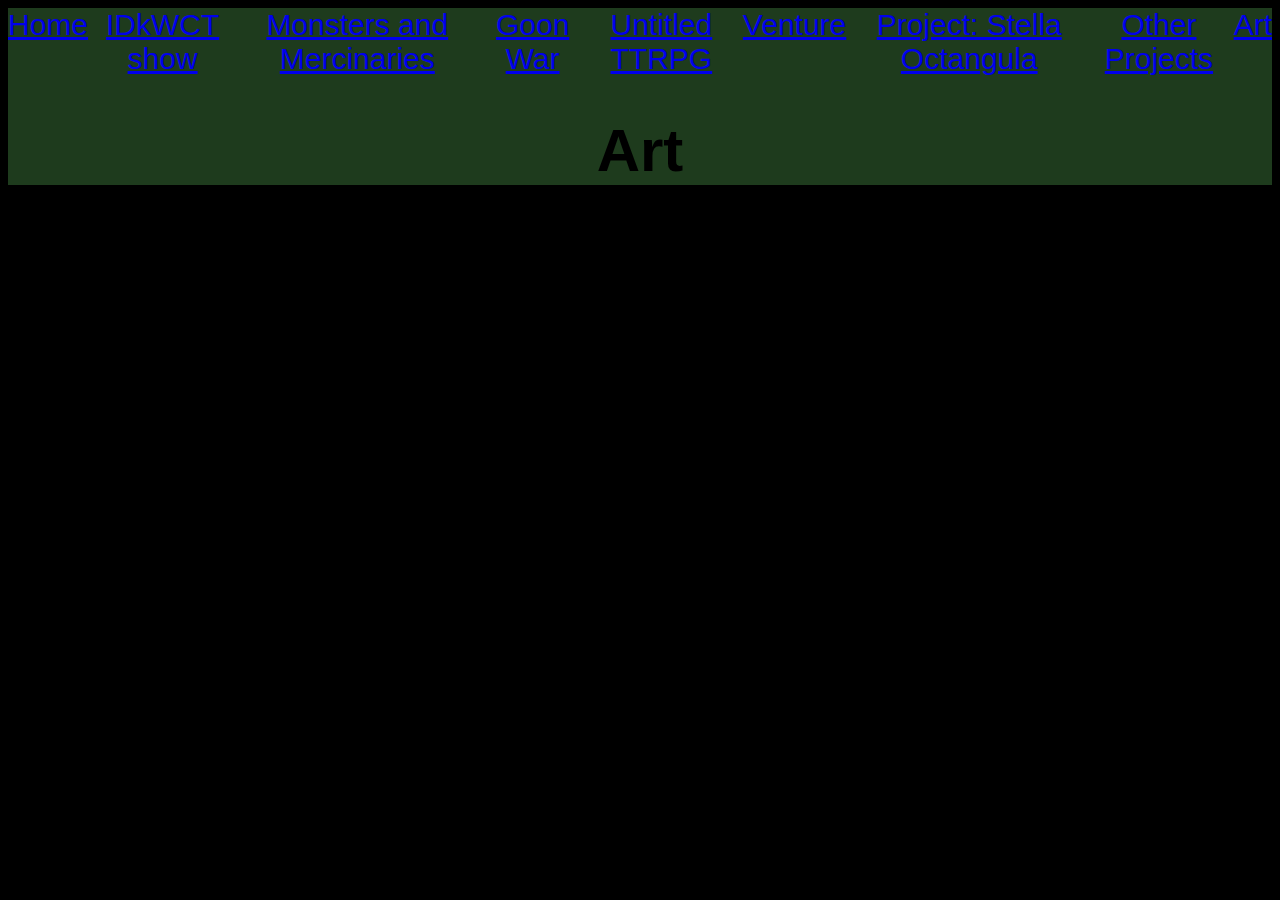
<file: Art.html>
<!DOCTYPE html>
<html lang="en">
<html>
  <head>
    <meta charset="utf-8">
    <meta name="viewport" content="width=device-width">
    <link rel="stylesheet" href="globby.css">
    <link href="https://fonts.cdnfonts.com/css/wildside" rel="stylesheet">
  </head>
  <div class="art">
    <div class="theAligner">
    <body>
      <!--puts the navagation at the top of the cite-->
      <nav class="van"></nav>
       <header>
          <h1>Art</h1>
       </header> 
       <script src="globby.js"></script>
    </body>
    </div>
  </div>
</html>
</file>
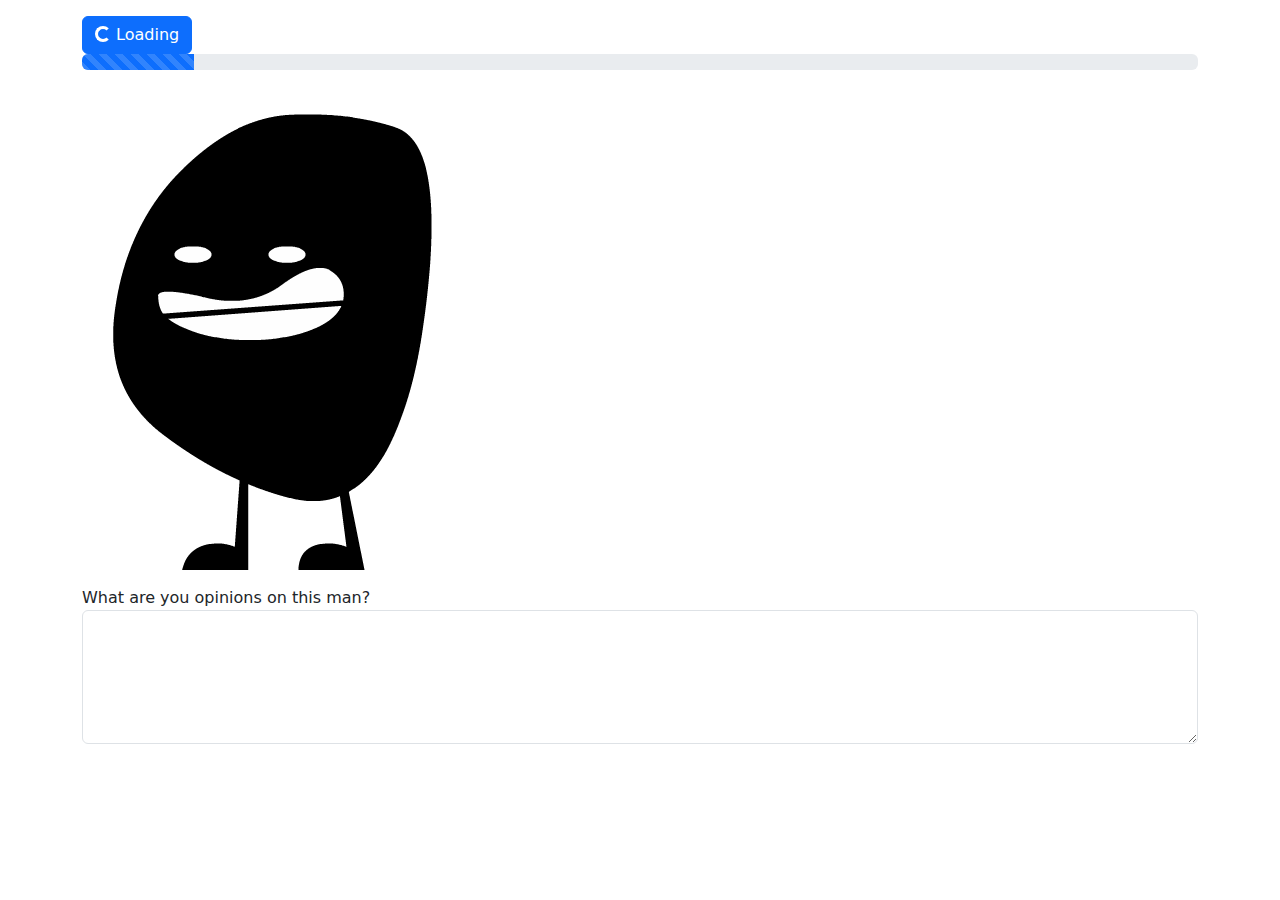
<file: Bootstrap.html>
<!DOCTYPE html>
<html>
<head>
  <title>Da Boot Strap</title>
  <meta name="viewport" content="width=device-width, initial-scale=1">
  <link href="https://cdn.jsdelivr.net/npm/bootstrap@5.3.3/dist/css/bootstrap.min.css" rel="stylesheet">
  <script src="https://cdn.jsdelivr.net/npm/bootstrap@5.3.3/dist/js/bootstrap.bundle.min.js"></script>
</head>
<body>
    <div class="container mt-3">
        <button class="btn btn-primary">
          <span class="spinner-border spinner-border-sm"></span>
          Loading
        </button>
        <div class="progress">
          <div class="progress-bar progress-bar-striped progress-bar-animated" style="width:10%"></div>
        </div>
        <img src="Images/Globulous.webp">
        <form action="/action_page.php">
            <div class="mb-3 mt-3">
              <label for="comment">What are you opinions on this man?</label>
              <textarea class="form-control" rows="5" id="comment" name="text"></textarea>
            </div>
        </form>
      </div>
</body>
</html>
</file>
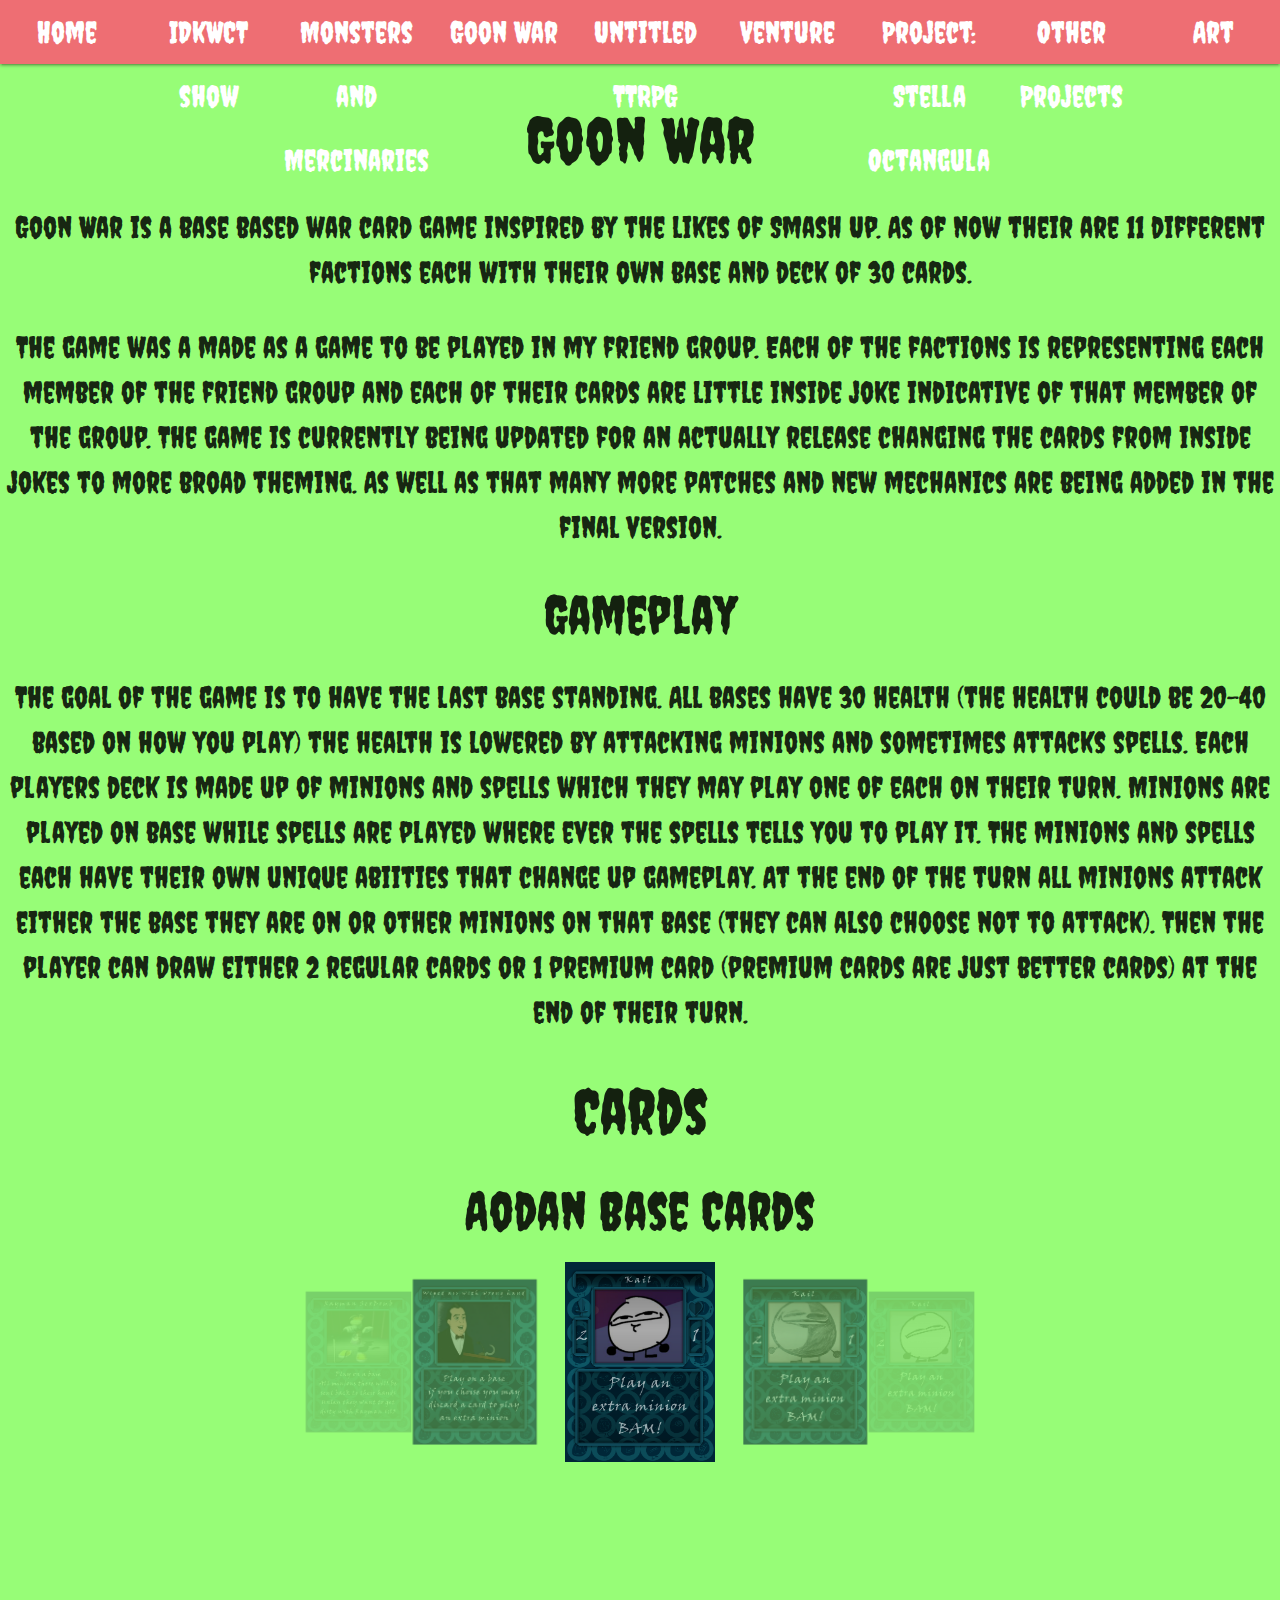
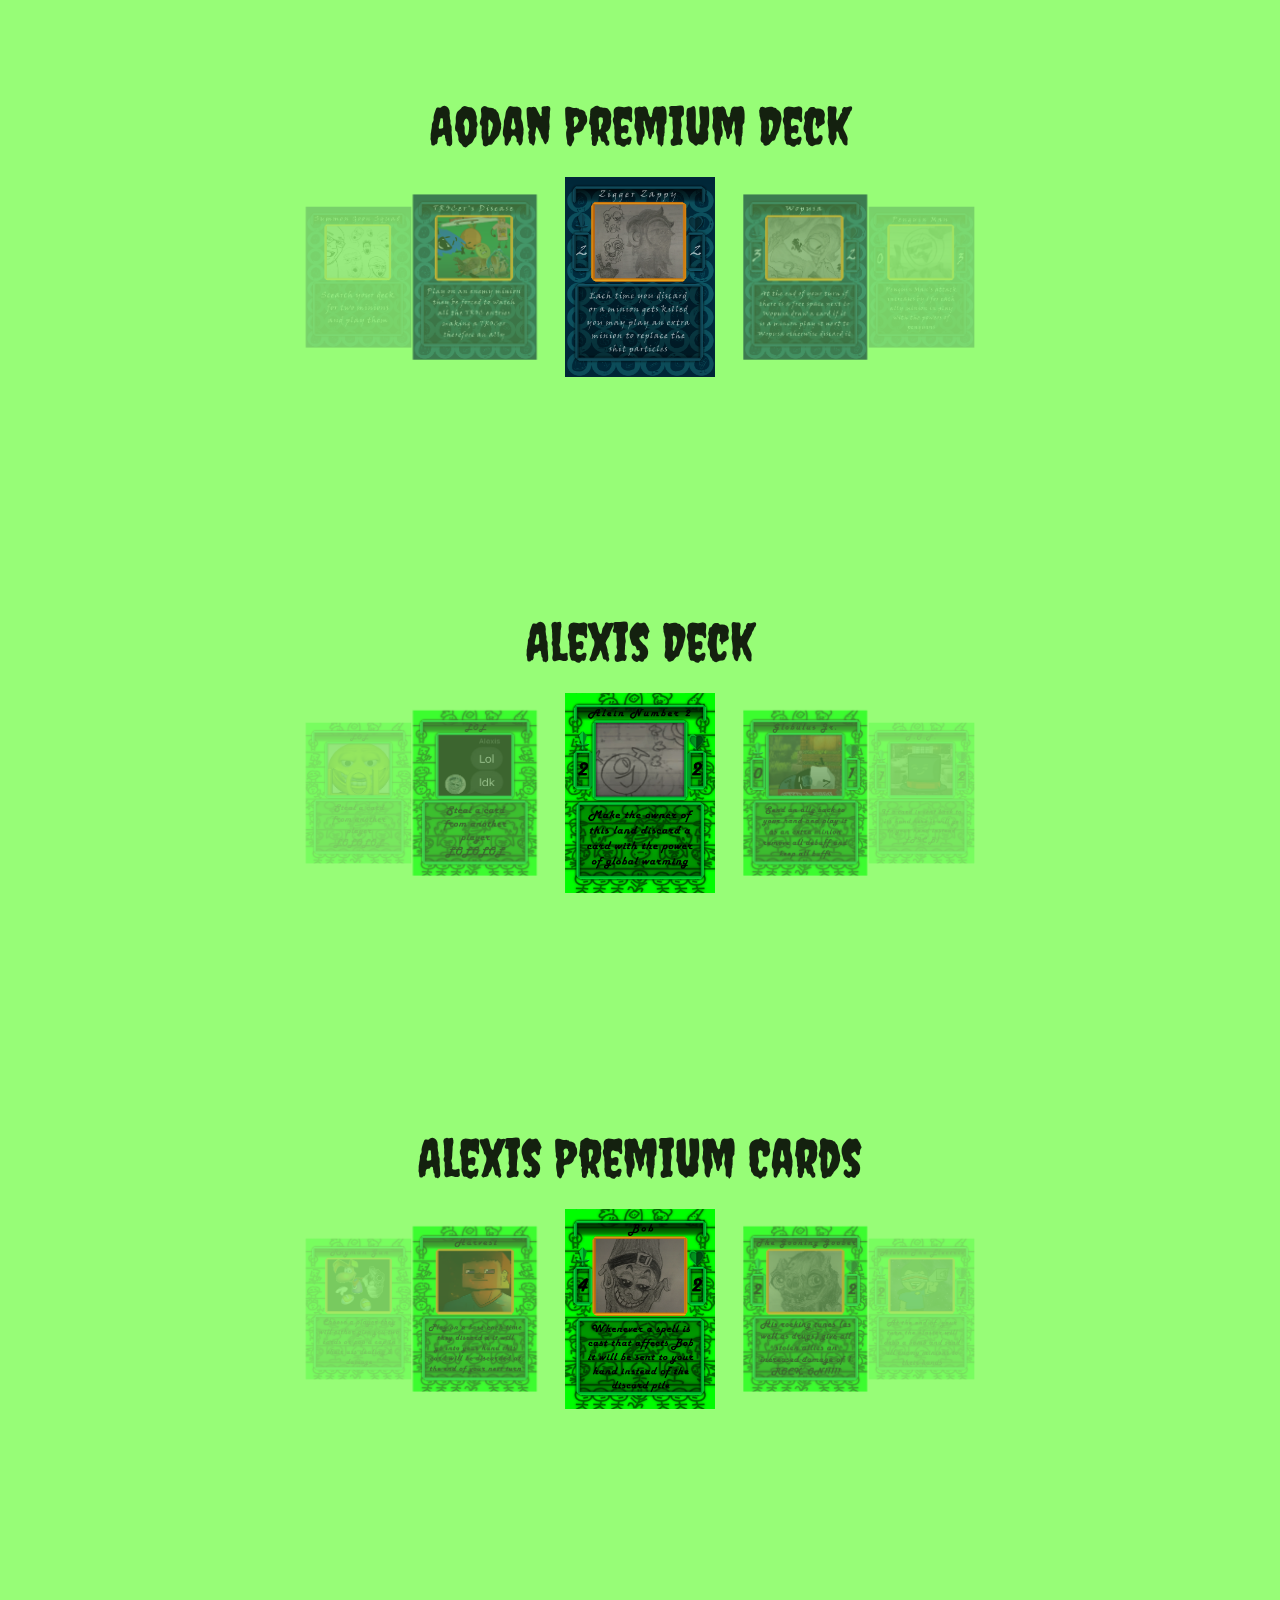
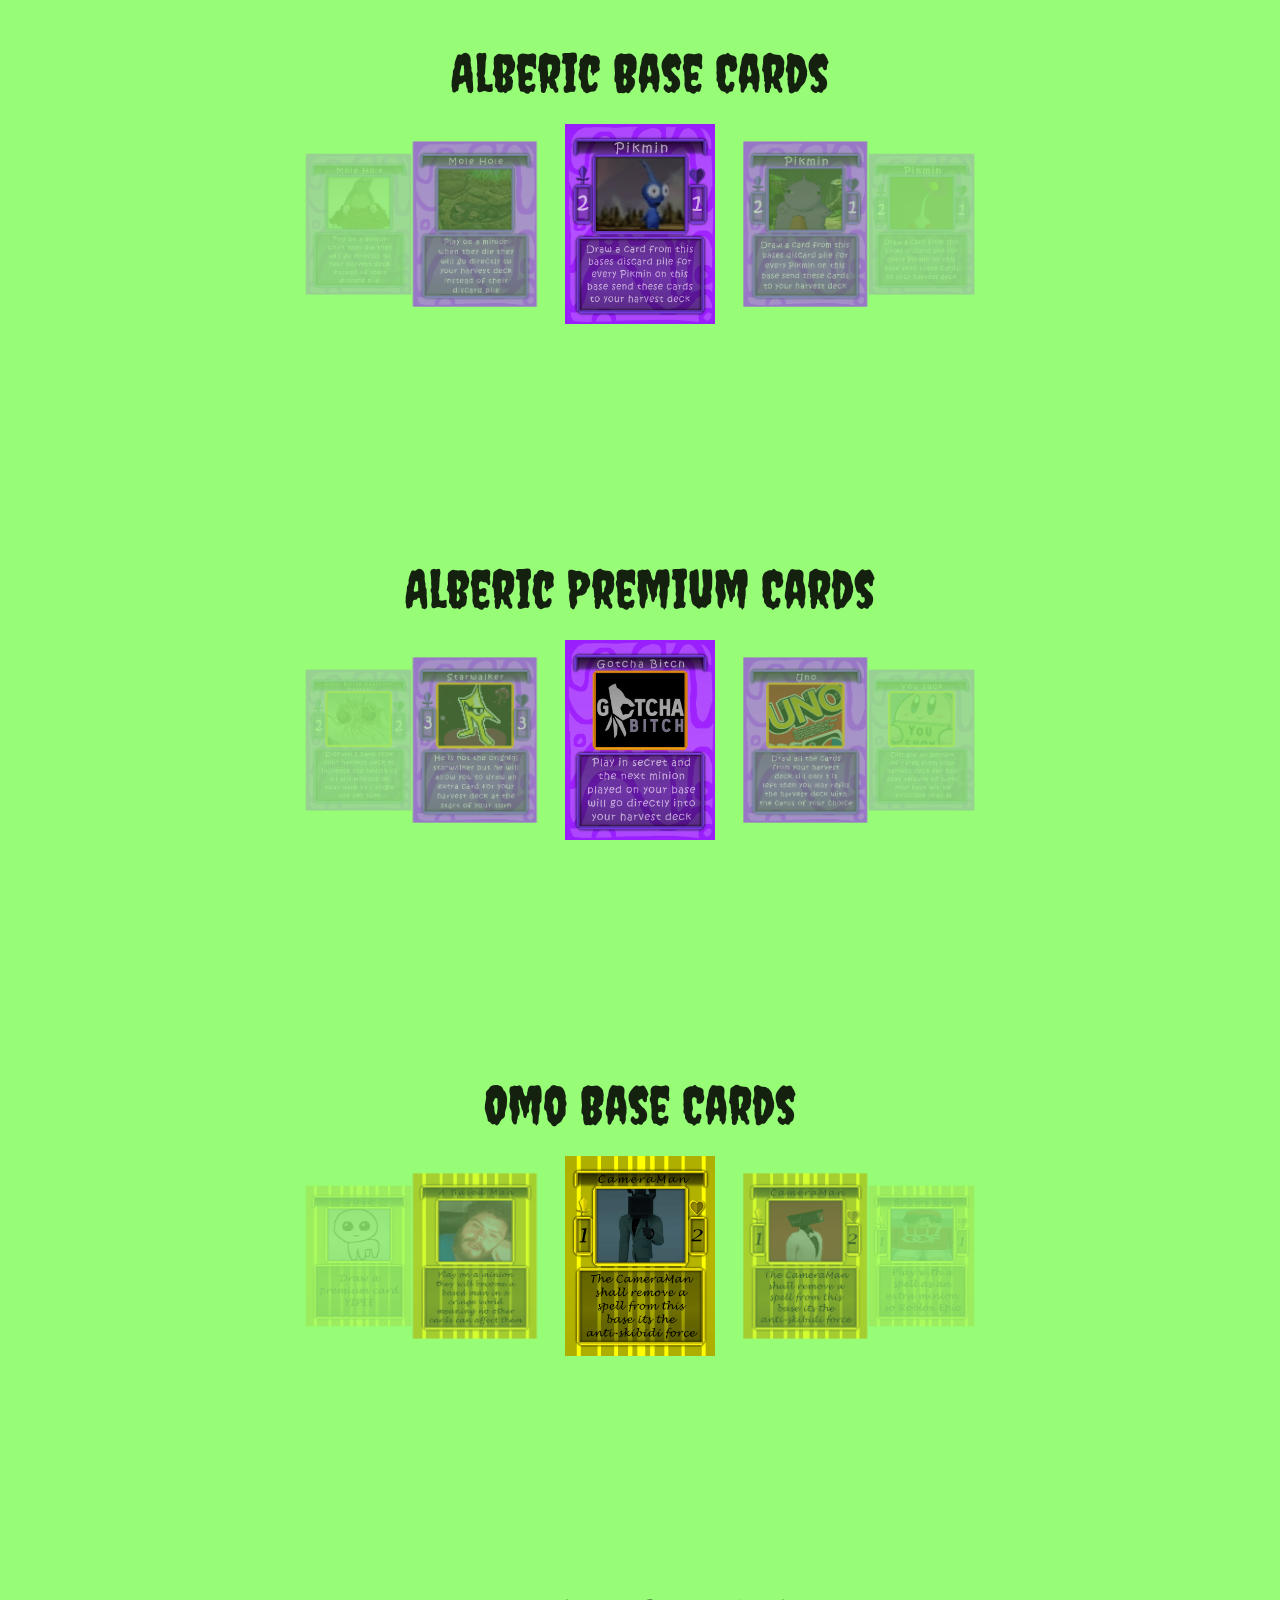
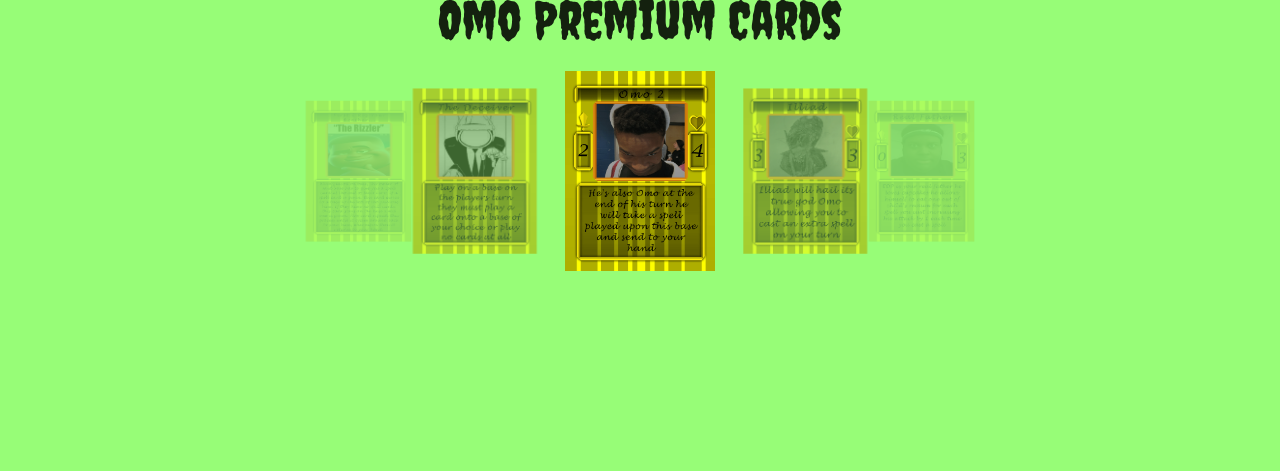
<file: goon.html>
<!DOCTYPE html>
<html lang="en">
<html>

<head>
    <link rel="stylesheet" href="globby.css">
    <link href='https://fonts.googleapis.com/css?family=Creepster' rel='stylesheet'>
    <!-- Compiled and minified CSS -->
    <link rel="stylesheet" href="https://cdnjs.cloudflare.com/ajax/libs/materialize/1.0.0/css/materialize.min.css">
    <meta name="viewport" content="width=device-width, initial-scale=1.0" />

    <script type="text/javascript" src="https://code.jquery.com/jquery-1.12.0.min.js"></script>

    <!-- Compiled and minified JavaScript -->
    <script src="https://cdnjs.cloudflare.com/ajax/libs/materialize/1.0.0/js/materialize.min.js"></script>
    
    <script>
        $(document).ready(function () {
            $('.carousel').carousel();
        });
    </script>

    <style>

        a {
            height: 800px;
            width: 950px;
        }

        .carousel {
            height: 400px;
            perspective: 950px;
            transform: translateY(-100px);
        }

        .carousel carousel-item {
            width: 8050px;
        }

        img {
            width: 150px;
            height: 100%;
        }

    </style>
</head>
<div class="Goon">
<div class="theAligner">
<body>
  <nav class="van"></nav>
    <header>
      <h1>Goon War</h1>
    </header> 
    <p>Goon War is a base based war card game inspired by the likes of Smash Up. As of now their are 11 different factions each with their own base and deck of 30 cards.</p>
    <p>The game was a made as a game to be played in my friend group. Each of the factions is representing each member of the friend group and each of their cards are little inside joke indicative of that member of the group. The game is currently being updated for an actually release changing the cards from inside jokes to more broad theming. As well as that many more patches and new mechanics are being added in the final version.</p>
    <h2>Gameplay</h2>
    <p>The goal of the game is to have the last base standing. All bases have 30 health (the health could be 20-40 based on how you play) the health is lowered by attacking minions and sometimes attacks spells. Each players deck is made up of minions and spells which they may play one of each on their turn. Minions are played on base while spells are played where ever the spells tells you to play it. The minions and spells each have their own unique abiities that change up gameplay. At the end of the turn all minions attack either the base they are on or other minions on that base (they can also choose not to attack). Then the player can draw either 2 regular cards or 1 premium card (premium cards are just better cards) at the end of their turn.</p>
    <h1>Cards</h1>
    <h2>Aodan Base Cards</h2>
    <div class="carousel">
      <div class="carousel-item">
        <a href="Images/Cards Funny/Aodan-Kail1.png">
          <img src="Images/Cards Funny/Aodan-Kail1.png"></a>
      </div>
        
      <div class="carousel-item">
        <a href="Images/Cards Funny/Aodan-Kail2.png">
          <img src="Images/Cards Funny/Aodan-Kail2.png"></a>
      </div>

      <div class="carousel-item">
        <a href="Images/Cards Funny/Aodan-Kail3.png">
          <img src="Images/Cards Funny/Aodan-Kail3.png"></a>
      </div>

      <div class="carousel-item">
        <a href="Images/Cards Funny/Aodan-Kail4.png">
          <img src="Images/Cards Funny/Aodan-Kail4.png"></a>
      </div>

      <div class="carousel-item">
        <a href="Images/Cards Funny/Aodan-Globulus5.png">
          <img src="Images/Cards Funny/Aodan-Globulus5.png"></a>
      </div>
      <div class="carousel-item">
          <a href="Images/Cards Funny/Aodan-Globulus6.png">
              <img src="Images/Cards Funny/Aodan-Globulus6.png"></a>
      </div>
      
      <div class="carousel-item">
        <a href="Images/Cards Funny/Aodan-Lahey7.png">
          <img src="Images/Cards Funny/Aodan-Lahey7.png"></a>
      </div>

      <div class="carousel-item">
        <a href="Images/Cards Funny/Aodan-8-Ball31 (1).png">
          <img src="Images/Cards Funny/Aodan-8-Ball31 (1).png"></a>
      </div>

      <div class="carousel-item">
        <a href="Images/Cards Funny/Aodan-Bald8.png">
          <img src="Images/Cards Funny/Aodan-Bald8.png"></a>
      </div>

      <div class="carousel-item">
        <a href="Images/Cards Funny/Aodan-Buck9.png">
            <img src="Images/Cards Funny/Aodan-Buck9.png"></a>
      </div>
      <div class="carousel-item">
        <a href="Images/Cards Funny/Aodan-Larry10 (1).png">
            <img src="Images/Cards Funny/Aodan-Larry10 (1).png"></a>
      </div>
    
      <div class="carousel-item">
        <a href="Images/Cards Funny/Aodan-Dr.Pill11.png">
          <img src="Images/Cards Funny/Aodan-Dr.Pill11.png"></a>
      </div>

      <div class="carousel-item">
        <a href="Images/Cards Funny/Aodan-Skibidi12.png">
            <img src="Images/Cards Funny/Aodan-Skibidi12.png"></a>
      </div>

      <div class="carousel-item">
        <a href="Images/Cards Funny/Aodan-Skibidi13.png">
            <img src="Images/Cards Funny/Aodan-Skibidi13.png"></a>
      </div>

      <div class="carousel-item">
          <a href="Images/Cards Funny/Aodan-Game33.png">
              <img src="Images/Cards Funny/Aodan-Game33.png"></a>
      </div>
      <div class="carousel-item">
        <a href="Images/Cards Funny/Aodan-Kamek32.png">
            <img src="Images/Cards Funny/Aodan-Kamek32.png"></a>
      </div>
  
      <div class="carousel-item">
        <a href="Images/Cards Funny/Aodan-Globing14.png">
            <img src="Images/Cards Funny/Aodan-Globing14.png"></a>
      </div>

      <div class="carousel-item">
        <a href="Images/Cards Funny/Aodan-Fall15.png">
            <img src="Images/Cards Funny/Aodan-Fall15.png"></a>
      </div>

      <div class="carousel-item">
          <a href="Images/Cards Funny/Aodan-Fall16.png">
            <img src="Images/Cards Funny/Aodan-Fall16.png"></a>
      </div>

      <div class="carousel-item">
        <a href="Images/Cards Funny/Aodan-Family17.png">
            <img src="Images/Cards Funny/Aodan-Family17.png"></a>
      </div>
      <div class="carousel-item">
        <a href="Images/Cards Funny/Aodan-Sexy18.png">
          <img src="Images/Cards Funny/Aodan-Sexy18.png"></a>
      </div>

      <div class="carousel-item">
        <a href="Images/Cards Funny/Aodan-Shitted19.png">
          <img src="Images/Cards Funny/Aodan-Shitted19.png"></a>
      </div>
    </div>
    <h2>Aodan Premium Deck</h2>
    <div class="carousel">
      <div class="carousel-item">
        <a href="Images/Cards Funny/Aodan-Zigger20.png">
            <img src="Images/Cards Funny/Aodan-Zigger20.png"></a>
      </div>

      <div class="carousel-item">
        <a href="Images/Cards Funny/Aodan-Wopusa26.png">
            <img src="Images/Cards Funny/Aodan-Wopusa26.png"></a>
      </div>

      <div class="carousel-item">
        <a href="Images/Cards Funny/Aodan-Penguin25.png">
            <img src="Images/Cards Funny/Aodan-Penguin25.png"></a>
      </div>

      <div class="carousel-item">
          <a href="Images/Cards Funny/Aodan-Pill24.png">
            <img src="Images/Cards Funny/Aodan-Pill24.png"></a>
      </div>

      <div class="carousel-item">
        <a href="Images/Cards Funny/Aodan-CDM21.png">
          <img src="Images/Cards Funny/Aodan-CDM21.png"></a>
      </div>
      <div class="carousel-item">
        <a href="Images/Cards Funny/Aodan-Dave22.png">
          <img src="Images/Cards Funny/Aodan-Dave22.png"></a>
      </div>

      <div class="carousel-item">
        <a href="Images/Cards Funny/Aodan-Doug27.png">
          <img src="Images/Cards Funny/Aodan-Doug27.png"></a>
      </div>

      <div class="carousel-item">
        <a href="Images/Cards Funny/Aodan-Onada28.png">
          <img src="Images/Cards Funny/Aodan-Onada28.png"></a>
      </div>
      
      <div class="carousel-item">
        <a href="Images/Cards Funny/Aodan-i23.png">
          <img src="Images/Cards Funny/Aodan-i23.png"></a>
      </div>
      <div class="carousel-item">
        <a href="Images/Cards Funny/Aodan-Goons29.png">
         <img src="Images/Cards Funny/Aodan-Goons29.png"></a>
     </div>

      <div class="carousel-item">
       <a href="Images/Cards Funny/Aodan-TROC30.png">
         <img src="Images/Cards Funny/Aodan-TROC30.png"></a>
      </div>
    </div>
    <h2>Alexis Deck</h2>
    <div class="carousel">
      <div class="carousel-item">
        <a href="Images/Cards Funny/Alexis-Alien1.png">
          <img src="Images/Cards Funny/Alexis-Alien1.png"></a>
      </div>

      <div class="carousel-item">
        <a href="Images/Cards Funny/Alexis-Jr2.png">
          <img src="Images/Cards Funny/Alexis-Jr2.png"></a>
      </div>

      <div class="carousel-item">
        <a href="Images/Cards Funny/Alexis-T.O.P.3.png">
         <img src="Images/Cards Funny/Alexis-T.O.P.3.png"></a>
     </div>

      <div class="carousel-item">
       <a href="Images/Cards Funny/Alexis-T.O.P.4.png">
         <img src="Images/Cards Funny/Alexis-T.O.P.4.png"></a>
      </div>
      <div class="carousel-item">
        <a href="Images/Cards Funny/Alexis-Pipey5.png">
          <img src="Images/Cards Funny/Alexis-Pipey6.png"></a>
      </div>

      <div class="carousel-item">
        <a href="Images/Cards Funny/Alexis-Toad7.png">
          <img src="Images/Cards Funny/Alexis-Toad7.png"></a>
      </div>

      <div class="carousel-item">
        <a href="Images/Cards Funny/Alexis-Toad8.png">
          <img src="Images/Cards Funny/Alexis-Toad8.png"></a>
      </div>

      <div class="carousel-item">
        <a href="Images/Cards Funny/Alexis-Smg9.png">
         <img src="Images/Cards Funny/Alexis-Smg9.png"></a>
     </div>

      <div class="carousel-item">
       <a href="Images/Cards Funny/Alexis-Rat10.png">
         <img src="Images/Cards Funny/Alexis-Rat10.png"></a>
      </div>
      <div class="carousel-item">
        <a href="Images/Cards Funny/Alexis-Sexy11.png">
          <img src="Images/Cards Funny/Alexis-Sexy11.png"></a>
      </div>

      <div class="carousel-item">
        <a href="Images/Cards Funny/Alexis-POG12.png">
          <img src="Images/Cards Funny/Alexis-POG12.png"></a>
      </div>

      <div class="carousel-item">
        <a href="Images/Cards Funny/Alexis-GRAIN13-15.png">
          <img src="Images/Cards Funny/Alexis-GRAIN13-15.png"></a>
      </div>

      <div class="carousel-item">
        <a href="Images/Cards Funny/Alexis-GRAIN13-15.png">
         <img src="Images/Cards Funny/Alexis-GRAIN13-15.png"></a>
     </div>

      <div class="carousel-item">
       <a href="Images/Cards Funny/Alexis-GRAIN13-15.png">
         <img src="Images/Cards Funny/Alexis-GRAIN13-15.png"></a>
      </div>
      <div class="carousel-item">
        <a href="Images/Cards Funny/Alexis-NoU16.png">
          <img src="Images/Cards Funny/Alexis-NoU16.png"></a>
      </div>

      <div class="carousel-item">
        <a href="Images/Cards Funny/Alexis-NoU17.png">
          <img src="Images/Cards Funny/Alexis-NoU17.png"></a>
      </div>

      <div class="carousel-item">
        <a href="Images/Cards Funny/Alexis-lol18.png">
          <img src="Images/Cards Funny/Alexis-lol18.png"></a>
      </div>

      <div class="carousel-item">
        <a href="Images/Cards Funny/Alexis-lol19.png">
         <img src="Images/Cards Funny/Alexis-lol19.png"></a>
     </div>

      <div class="carousel-item">
       <a href="Images/Cards Funny/Alexis-lol20.png">
         <img src="Images/Cards Funny/Alexis-lol20.png"></a>
      </div>
    </div>
    <h2>Alexis Premium Cards</h2>
    <div class="carousel">
      <div class="carousel-item">
        <a href="Images/Cards Funny/Alexis-bob21.png">
          <img src="Images/Cards Funny/Alexis-bob21.png"></a>
      </div>

      <div class="carousel-item">
        <a href="Images/Cards Funny/Alexis-Goober22.png">
          <img src="Images/Cards Funny/Alexis-Goober22.png"></a>
      </div>

      <div class="carousel-item">
        <a href="Images/Cards Funny/Alexis-Blaster23.png">
          <img src="Images/Cards Funny/Alexis-Blaster23.png"></a>
      </div>

      <div class="carousel-item">
        <a href="Images/Cards Funny/Alexis-DickHead24.png">
         <img src="Images/Cards Funny/Alexis-DickHead24.png"></a>
     </div>

      <div class="carousel-item">
       <a href="Images/Cards Funny/Alexis-MrJenaric25.png">
         <img src="Images/Cards Funny/Alexis-MrJenaric25.png"></a>
      </div>
      <div class="carousel-item">
        <a href="Images/Cards Funny/Alexis-L26.png">
          <img src="Images/Cards Funny/Alexis-L26.png"></a>
      </div>

      <div class="carousel-item">
        <a href="Images/Cards Funny/Alexis-L27.png">
          <img src="Images/Cards Funny/Alexis-L27.png"></a>
      </div>

      <div class="carousel-item">
        <a href="Images/Cards Funny/Alexis-L28.png">
          <img src="Images/Cards Funny/Alexis-L28.png"></a>
      </div>

      <div class="carousel-item">
        <a href="Images/Cards Funny/Alexis-Gun29.png">
         <img src="Images/Cards Funny/Alexis-Gun29.png"></a>
     </div>

      <div class="carousel-item">
       <a href="Images/Cards Funny/Alexis-Harvest30.png">
         <img src="Images/Cards Funny/Alexis-Harvest30.png"></a>
      </div>
    </div>
    <h2>Alberic Base Cards</h2>
    <div class="carousel">
      <div class="carousel-item">
        <a href="Images/Cards Funny/Alberic-Pikmin1.png">
          <img src="Images/Cards Funny/Alberic-Pikmin1.png"></a>
      </div>

      <div class="carousel-item">
        <a href="Images/Cards Funny/Alberic-Pikmin2.png">
          <img src="Images/Cards Funny/Alberic-Pikmin2.png"></a>
      </div>

      <div class="carousel-item">
        <a href="Images/Cards Funny/Alberic-Pikmin3.png">
          <img src="Images/Cards Funny/Alberic-Pikmin3.png"></a>
      </div>

      <div class="carousel-item">
        <a href="Images/Cards Funny/Alberic-Pikmin4.png">
         <img src="Images/Cards Funny/Alberic-Pikmin4.png"></a>
     </div>

      <div class="carousel-item">
       <a href="Images/Cards Funny/Alberic-Blowfish5.png">
         <img src="Images/Cards Funny/Alberic-Blowfish5.png"></a>
      </div>
      <div class="carousel-item">
        <a href="Images/Cards Funny/Alberic-Blowfish6.png">
          <img src="Images/Cards Funny/Alberic-Blowfish6.png"></a>
      </div>

      <div class="carousel-item">
        <a href="Images/Cards Funny/Alberic-Nut7.png">
          <img src="Images/Cards Funny/Alberic-Nut7.png"></a>
      </div>

      <div class="carousel-item">
        <a href="Images/Cards Funny/Alberic-Ross8.png">
          <img src="Images/Cards Funny/Alberic-Ross8.png"></a>
      </div>

      <div class="carousel-item">
        <a href="Images/Cards Funny/Alberic-Mole9.png">
         <img src="Images/Cards Funny/Alberic-Mole9.png"></a>
     </div>

      <div class="carousel-item">
       <a href="Images/Cards Funny/Alberic-Mole10.png">
         <img src="Images/Cards Funny/Alberic-Mole10.png"></a>
      </div>
      <div class="carousel-item">
        <a href="Images/Cards Funny/Alberic-O11.png">
          <img src="Images/Cards Funny/Alberic-O11.png"></a>
      </div>

      <div class="carousel-item">
        <a href="Images/Cards Funny/Alberic-O12.png">
          <img src="Images/Cards Funny/Alberic-O12.png"></a>
      </div>

      <div class="carousel-item">
        <a href="Images/Cards Funny/Alberic-cook13.png">
          <img src="Images/Cards Funny/Alberic-cook13.png"></a>
      </div>

      <div class="carousel-item">
        <a href="Images/Cards Funny/Alberic-cook14.png">
         <img src="Images/Cards Funny/Alberic-cook14.png"></a>
     </div>

      <div class="carousel-item">
       <a href="Images/Cards Funny/Alberic-Gaming15.png">
         <img src="Images/Cards Funny/Alberic-Gaming15.png"></a>
      </div>
      <div class="carousel-item">
        <a href="Images/Cards Funny/Alberic-Gaming16.png">
          <img src="Images/Cards Funny/Alberic-Gaming16.png"></a>
      </div>

      <div class="carousel-item">
        <a href="Images/Cards Funny/Alberic-Defense17.png">
          <img src="Images/Cards Funny/Alberic-Defense17.png"></a>
      </div>

      <div class="carousel-item">
        <a href="Images/Cards Funny/Alberic-Defense18.png">
          <img src="Images/Cards Funny/Alberic-Defense18.png"></a>
      </div>

      <div class="carousel-item">
        <a href="Images/Cards Funny/Alberic-Hole19.png">
         <img src="Images/Cards Funny/Alberic-Hole19.png"></a>
     </div>

      <div class="carousel-item">
       <a href="Images/Cards Funny/Alberic-Hole20.png">
         <img src="Images/Cards Funny/Alberic-Hole20.png"></a>
      </div>
    </div>
    <h2>Alberic Premium Cards</h2>
    <div class="carousel">
      <div class="carousel-item">
        <a href="Images/Cards Funny/Alberic-Gottem21.png">
          <img src="Images/Cards Funny/Alberic-Gottem21.png"></a>
      </div>

      <div class="carousel-item">
        <a href="Images/Cards Funny/Alberic-Uno22.png">
          <img src="Images/Cards Funny/Alberic-Uno22.png"></a>
      </div>

      <div class="carousel-item">
        <a href="Images/Cards Funny/Alberic-Suck23.png">
          <img src="Images/Cards Funny/Alberic-Suck23.png"></a>
      </div>

      <div class="carousel-item">
        <a href="Images/Cards Funny/Alberic-Fire24.png">
         <img src="Images/Cards Funny/Alberic-Fire24.png"></a>
     </div>

      <div class="carousel-item">
       <a href="Images/Cards Funny/Alberic-Harvest25.png">
         <img src="Images/Cards Funny/Alberic-Harvest25.png"></a>
      </div>
      <div class="carousel-item">
        <a href="Images/Cards Funny/Alberic-KingK26.png">
          <img src="Images/Cards Funny/Alberic-KingK26.png"></a>
      </div>

      <div class="carousel-item">
        <a href="Images/Cards Funny/Alberic-Monty27.png">
          <img src="Images/Cards Funny/Alberic-Monty27.png"></a>
      </div>

      <div class="carousel-item">
        <a href="Images/Cards Funny/Alberic-Veria28.png">
          <img src="Images/Cards Funny/Alberic-Veria28.png"></a>
      </div>

      <div class="carousel-item">
        <a href="Images/Cards Funny/Alberic-Spaghett29.png">
         <img src="Images/Cards Funny/Alberic-Spaghett29.png"></a>
     </div>

      <div class="carousel-item">
        <a href="Images/Cards Funny/Alberic-Starwalker30.png">
          <img src="Images/Cards Funny/Alberic-Starwalker30.png"></a>
      </div>
    </div>
    <h2>Omo Base Cards</h2>
    <div class="carousel">
      <div class="carousel-item">
        <a href="Images/Cards Funny/Omo-Camera1.png">
          <img src="Images/Cards Funny/Omo-Camera1.png"></a>
      </div>

      <div class="carousel-item">
        <a href="Images/Cards Funny/Omo-Camera2.png">
          <img src="Images/Cards Funny/Omo-Camera2.png"></a>
      </div>

      <div class="carousel-item">
        <a href="Images/Cards Funny/Omo-Roblox3.png">
          <img src="Images/Cards Funny/Omo-Roblox3.png"></a>
      </div>

      <div class="carousel-item">
        <a href="Images/Cards Funny/Omo-Roblox4.png">
         <img src="Images/Cards Funny/Omo-Roblox4.png"></a>
     </div>

      <div class="carousel-item">
       <a href="Images/Cards Funny/Omo-Black5.png">
         <img src="Images/Cards Funny/Omo-Black5.png"></a>
      </div>
      <div class="carousel-item">
        <a href="Images/Cards Funny/Omo-Telemauch6.png">
          <img src="Images/Cards Funny/Omo-Telemauch6.png"></a>
      </div>

      <div class="carousel-item">
        <a href="Images/Cards Funny/Omo-Race7.png">
          <img src="Images/Cards Funny/Omo-Race7.png"></a>
      </div>

      <div class="carousel-item">
        <a href="Images/Cards Funny/Omo-Race8.png">
          <img src="Images/Cards Funny/Omo-Race8.png"></a>
      </div>

      <div class="carousel-item">
        <a href="Images/Cards Funny/Omo-Race9.png">
         <img src="Images/Cards Funny/Omo-Race9.png"></a>
     </div>

      <div class="carousel-item">
       <a href="Images/Cards Funny/Omo-Actually10.png">
         <img src="Images/Cards Funny/Omo-Actually10.png"></a>
      </div>
      <div class="carousel-item">
        <a href="Images/Cards Funny/Omo-Actually11.png">
          <img src="Images/Cards Funny/Omo-Actually11.png"></a>
      </div>

      <div class="carousel-item">
        <a href="Images/Cards Funny/Omo-Cringe12.png">
          <img src="Images/Cards Funny/Omo-Cringe12.png"></a>
      </div>

      <div class="carousel-item">
        <a href="Images/Cards Funny/Omo-Cringe13.png">
          <img src="Images/Cards Funny/Omo-Cringe13.png"></a>
      </div>

      <div class="carousel-item">
        <a href="Images/Cards Funny/Omo-Nosy14.png">
         <img src="Images/Cards Funny/Omo-Nosy14.png"></a>
     </div>

      <div class="carousel-item">
       <a href="Images/Cards Funny/Omo-Nosy15.png">
         <img src="Images/Cards Funny/Omo-Nosy15.png"></a>
      </div>
      <div class="carousel-item">
        <a href="Images/Cards Funny/Omo-RizYouMom16.png">
          <img src="Images/Cards Funny/Omo-RizYouMom16.png"></a>
      </div>

      <div class="carousel-item">
        <a href="Images/Cards Funny/Omo-RizYouMom17.png">
          <img src="Images/Cards Funny/Omo-RizYouMom17.png"></a>
      </div>

      <div class="carousel-item">
        <a href="Images/Cards Funny/Omo-Vaush18.png">
          <img src="Images/Cards Funny/Omo-Vaush18.png"></a>
      </div>

      <div class="carousel-item">
        <a href="Images/Cards Funny/Omo-Yip19.png">
         <img src="Images/Cards Funny/Omo-Yip19.png"></a>
     </div>

      <div class="carousel-item">
       <a href="Images/Cards Funny/Omo-Based20.png">
         <img src="Images/Cards Funny/Omo-Based20.png"></a>
      </div>
    </div>
    <h2>Omo Premium Cards</h2>
    <div class="carousel">
      <div class="carousel-item">
        <a href="Images/Cards Funny/Omo-Tele21.png">
          <img src="Images/Cards Funny/Omo-Tele21.png"></a>
      </div>

      <div class="carousel-item">
        <a href="Images/Cards Funny/Omo-Illiad22.png">
          <img src="Images/Cards Funny/Omo-Illiad22.png"></a>
      </div>

      <div class="carousel-item">
        <a href="Images/Cards Funny/Omo-Father23.png">
          <img src="Images/Cards Funny/Omo-Father23.png"></a>
      </div>

      <div class="carousel-item">
        <a href="Images/Cards Funny/Omo-CWC24.png">
         <img src="Images/Cards Funny/Omo-CWC24.png"></a>
     </div>

      <div class="carousel-item">
       <a href="Images/Cards Funny/Omo-Ruler25.png">
         <img src="Images/Cards Funny/Omo-Ruler25.png"></a>
      </div>
      <div class="carousel-item">
        <a href="Images/Cards Funny/Omo-What26.png">
          <img src="Images/Cards Funny/Omo-What26.png"></a>
      </div>

      <div class="carousel-item">
        <a href="Images/Cards Funny/Omo-Male27.png">
          <img src="Images/Cards Funny/Omo-Male27.png"></a>
      </div>

      <div class="carousel-item">
        <a href="Images/Cards Funny/Omo-SkibidiFriend28.png">
          <img src="Images/Cards Funny/Omo-SkibidiFriend28.png"></a>
      </div>

      <div class="carousel-item">
        <a href="Images/Cards Funny/Omo-Riz29.png">
         <img src="Images/Cards Funny/Omo-Riz29.png"></a>
     </div>

      <div class="carousel-item">
       <a href="Images/Cards Funny/Omo-Deciver30.png">
         <img src="Images/Cards Funny/Omo-Deciver30.png"></a>
      </div>
    </div>
    <script src="globby.js"></script>
</body>
</div>
</div>
</html>
</file>
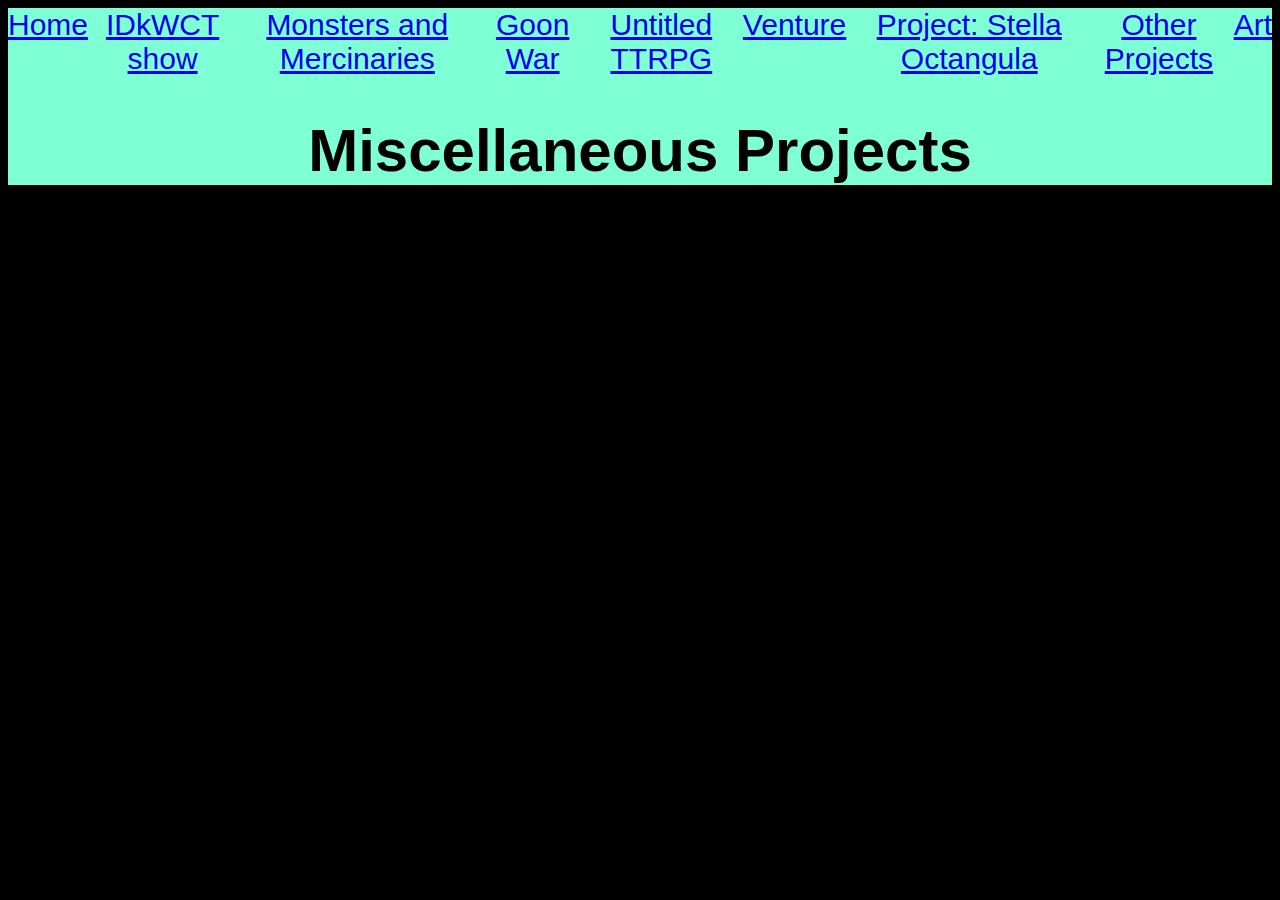
<file: projects.html>
<!DOCTYPE html>
<html lang="en">
<html>
  <head>
    <meta charset="utf-8">
    <meta name="viewport" content="width=device-width">
    <link rel="stylesheet" href="globby.css">
    <link href="https://fonts.cdnfonts.com/css/news-junkie-demo" rel="stylesheet">
  </head>
  <div class="projects">
  <div class="theAligner">
    <body>
      <!--puts the navagation at the top of the cite-->
      <nav class="van"></nav>
       <header>
          <h1>Miscellaneous Projects</h1>
       </header> 
       <script src="globby.js"></script>
    </body>
  </div>
  </div>
</html>
</file>
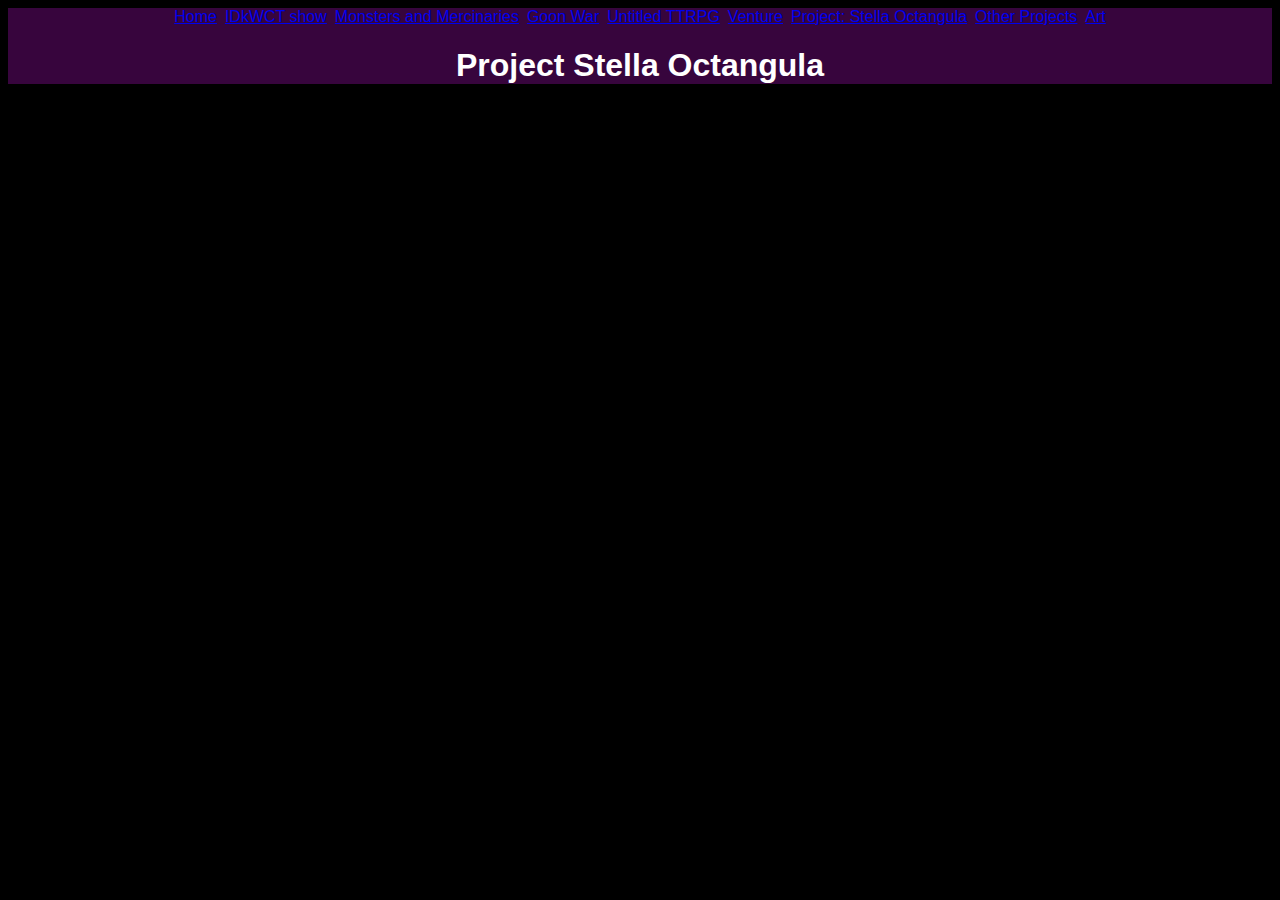
<file: StellaOctangula.html>
<!DOCTYPE html>
<html lang="en">
<html>
  <head>
    <meta charset="utf-8">
    <meta name="viewport" content="width=device-width">
    <link rel="stylesheet" href="globby.css">
    <link href="https://fonts.cdnfonts.com/css/wild-crow" rel="stylesheet">
  </head>
  <div class="SO">
  <div class="theAligner">
    <body>
      <!--puts the navagation at the top of the cite-->
      <nav class="van"></nav>
       <header>
          <h1>Project Stella Octangula</h1>
       </header> 
       <script src="globby.js"></script>
    </body>
  </div>
  </div>
</html>
</file>
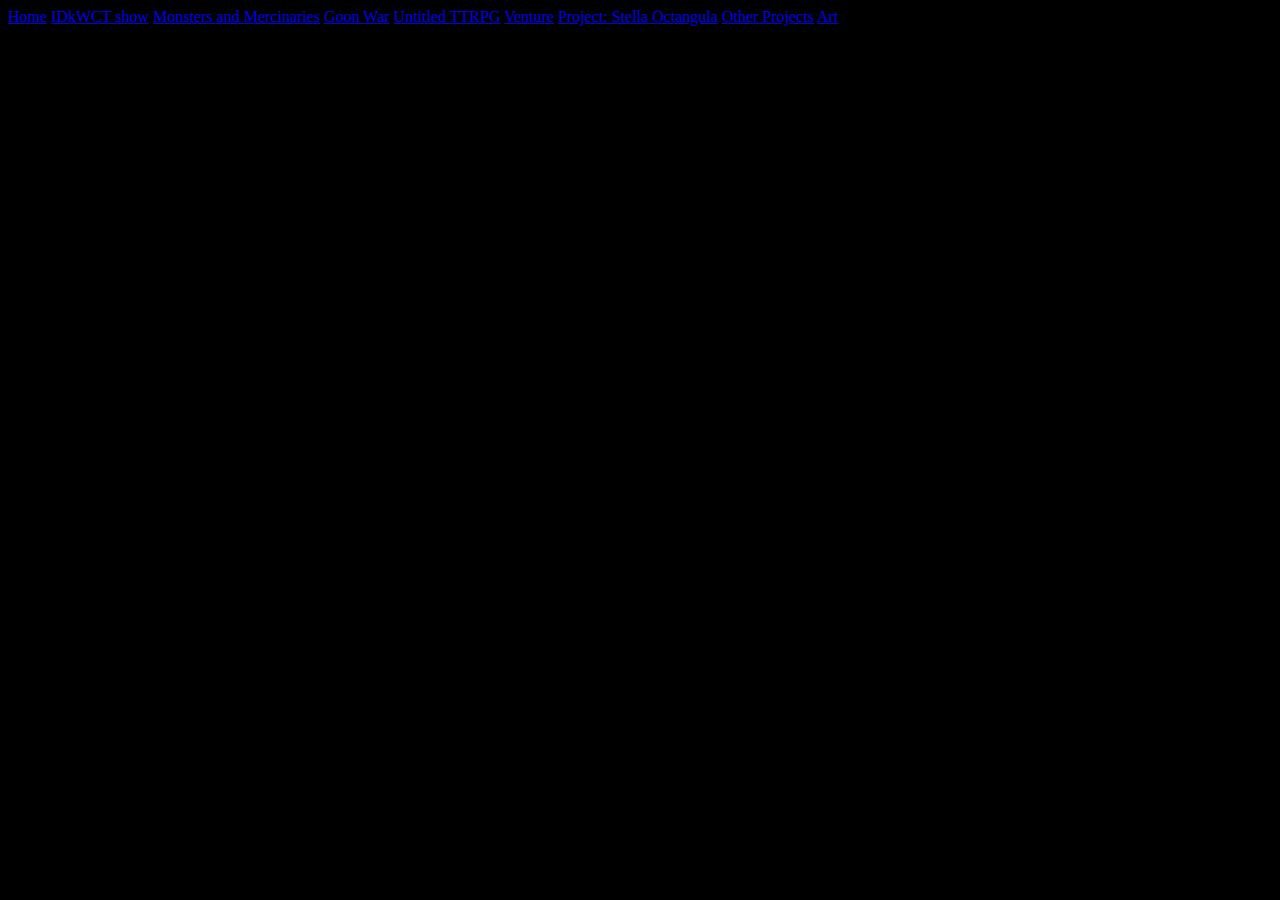
<file: test.html>
<!DOCTYPE html>
<html>
  <head>
    <meta charset="utf-8">
    <meta name="viewport" content="width=device-width">
    <title>My eCommerce Site</title>
    <link href="globby.css" rel="stylesheet" type="text/css" />
  </head>
  <body>

    <nav></nav>

    
    
    <script src="globby.js"></script>
  </body>
</html>
</file>
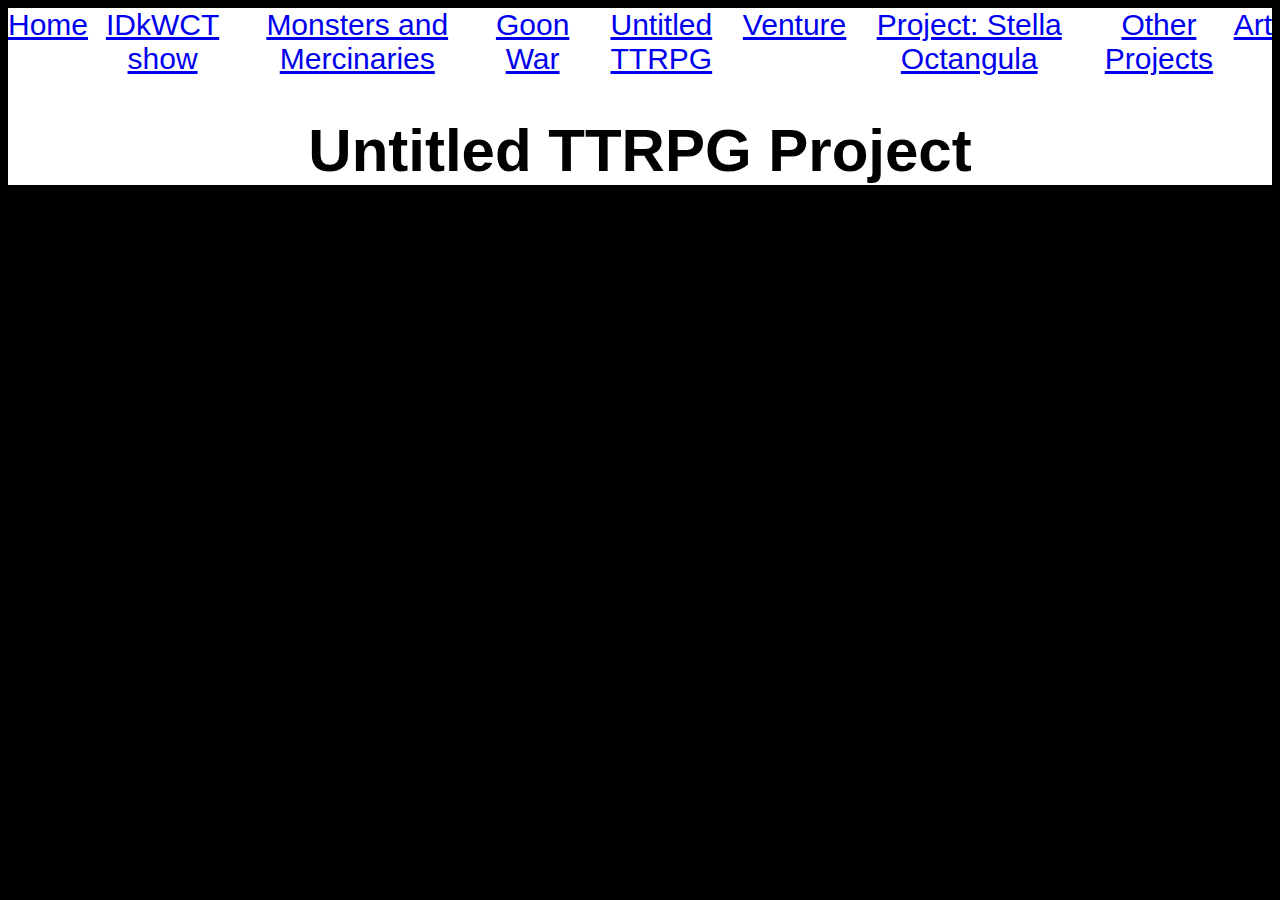
<file: TTRPG.html>
<!DOCTYPE html>
<html lang="en">
<html>
  <head>
    <meta charset="utf-8">
    <meta name="viewport" content="width=device-width">
    <link rel="stylesheet" href="globby.css">
    <link href="https://fonts.cdnfonts.com/css/luminari" rel="stylesheet">
  </head>
  <div class="TTRPG">
  <div class="theAligner">
    <body>
      <!--puts the navagation at the top of the cite-->
      <nav class="van"></nav>
       <header>
          <h1>Untitled TTRPG Project</h1>
       </header> 
       <script src="globby.js"></script>
    </body>
  </div>
  </div>
</html>
</file>
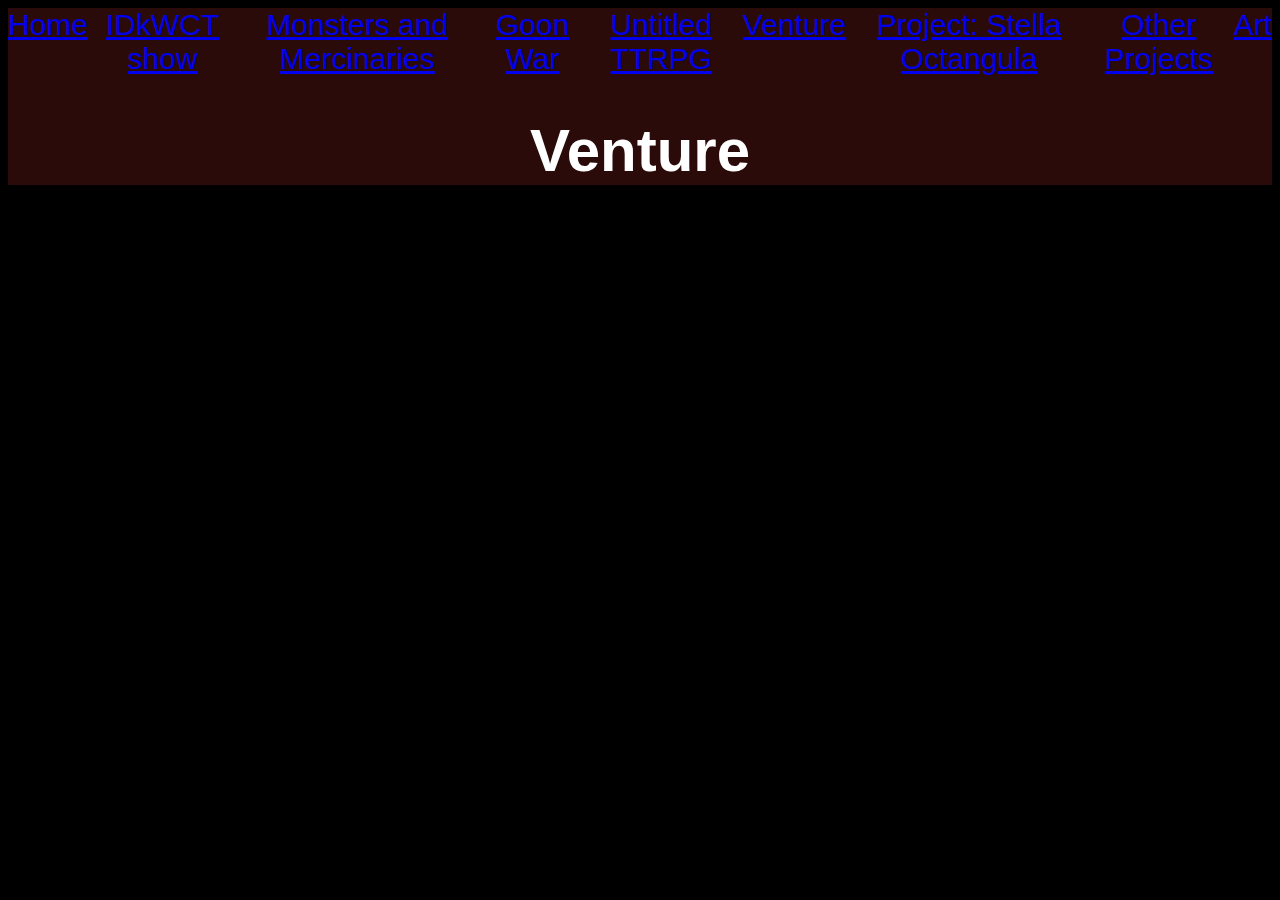
<file: Venture.html>
<!DOCTYPE html>
<html lang="en">
<html>
  <head>
    <!--The meta tags allows for the JavaScript navagation-->
    <meta charset="utf-8">
    <meta name="viewport" content="width=device-width">
    <link rel="stylesheet" href="globby.css">
    <link href="https://fonts.cdnfonts.com/css/lemonism-demo" rel="stylesheet">
  </head>
  <div class="ven">
  <div class="theAligner">
    <body>
      <!--puts the navagation at the top of the cite-->
      <nav class="van"></nav>
       <header>
          <h1>Venture</h1>
       </header> 
       <script src="globby.js"></script>
    </body>
  </div>
  </div>
</html>
</file>
<file: globby.css>
body {
    /*Adds a black outline when using the divs for backgrounding coloring in the way I did */
    background-color: black;
}
.basic {
    /*Used for the standard style of the site give the font and color */
    font-family: 'Rock Salt';
    background-color: #005A6D;
}
.title {
    /*Giving the title some fair by animating it */
    text-align: center;
    text-shadow: 2px 2px black;
    color: purple;
    animation: texty 4s infinite;
}
/*Animation specifics */
@keyframes texty {
    0% {color: purple;}
    25% {color: red;}
    50% {color: rgb(236, 147, 13);}
    75% {color: rgb(7, 87, 7);}
    90% {color: rgb(3, 3, 119);}
    100% {color: purple;}
}
/*The code I used to animate the Globulus at the top left of page */
.noMoreGlobbies {
    /*This code animation is credited to Nelle de Jones CodePen Home for their CSS Bounce-in Animation 
    can be found here https://codepen.io/nelledejones/pen/gOOPWrK */
    animation: JumpingOnTheBed 2s ease infinite;
  }
  @keyframes JumpingOnTheBed {
      0%, 20%, 50%, 80%, 100% {transform: translateY(0);}
      40% {transform: translateY(-30px);}
      60% {transform: translateY(-15px);}
  }
/*Used for the blockquote at the start of the landing page 
which will be the only blockquote I use so no need to use a div
this positioning sid blockquote where I wanted it to placed and colored */
blockquote {
  color: rgba(0, 0, 0, 0.466);
  position: absolute;
  top: 100px;
  right: 1000px;
}
/*Centers text to the middle of the page */
.theAligner {
    text-align: center;
}
/*Styles for each of the diferent product types */
.IDk {
    font-family: 'Bangers';
    background-color: #4F009C;
    font-size: 30px;
}
.MnM {
    font-family: 'Chalkduster', sans-serif;
    background-color: #63542b;
    font-size: 30px;
}
.Goon {
    font-family: 'Creepster';
    background-color: #97fd77;
    font-size: 30px;
}
.TTRPG {
    font-family: 'Luminari', sans-serif;
    background-color: #ffffff;
    font-size: 30px;
}
.ven {
    font-family: 'Lemonism DEMO', sans-serif;
    color: #ffffff;
    background-color: #2b0a0a;
    font-size: 30px;
}
.SO {
    font-family: 'Wild Crow', sans-serif;
    color: #ffffff;
    background-color:#37053d;
}
.projects {
    background-color: aquamarine;
    font-family: 'News Junkie DEMO', sans-serif;
    font-size: 30px;
}
.dnd {
    background-color: #b11414;
    font-family: 'Luminari', sans-serif;
    font-size: 30px;
}
.art {
    background-color: #1e3b1d;
    font-family: 'Wildside', sans-serif;
    font-size: 30px;
}
/*Coloring for the IDkWCT show title */
.yel {
    color: yellow;
}
.organ {
    color: #fe9d00;
}
.red {
    color: red;
}
.purp {
    color: rgb(123, 26, 184);
}
.bulb {
    color: blue;
}
.tea {
    color: teal;
}
.cyan {
    color: #005A6D;
}
.whi {
    color: #ffffff;
}
.bren {
    color: #492c00;
}
.bluy {
    color: #287ba8;
}
.golb {
    color: #ffe415;
}
/*Used for center the text in the character section */
.chara-text {
    position: relative;
    left: 30px;
}
table, th, td {
    border:2px solid rgb(0, 0, 0);
}
/*This code is used to scroll throught a series of images in a row
This code was borrowed from W3Schools */
.scroll-container {
    background-color: #63542b;
    overflow: auto;
    white-space: nowrap;
    padding: 10px;
}
.scroll-container img {
    padding: 10px;
}
/* Centers the navagation */
.van {
    display: flex;
    flex-direction: row;
    gap: 8px;
    justify-content: center;
  }
  /* Colors the navagation on the home page */
.heading {
    font-family: 'Rock Salt';
    background-color: white;
}
</file>
